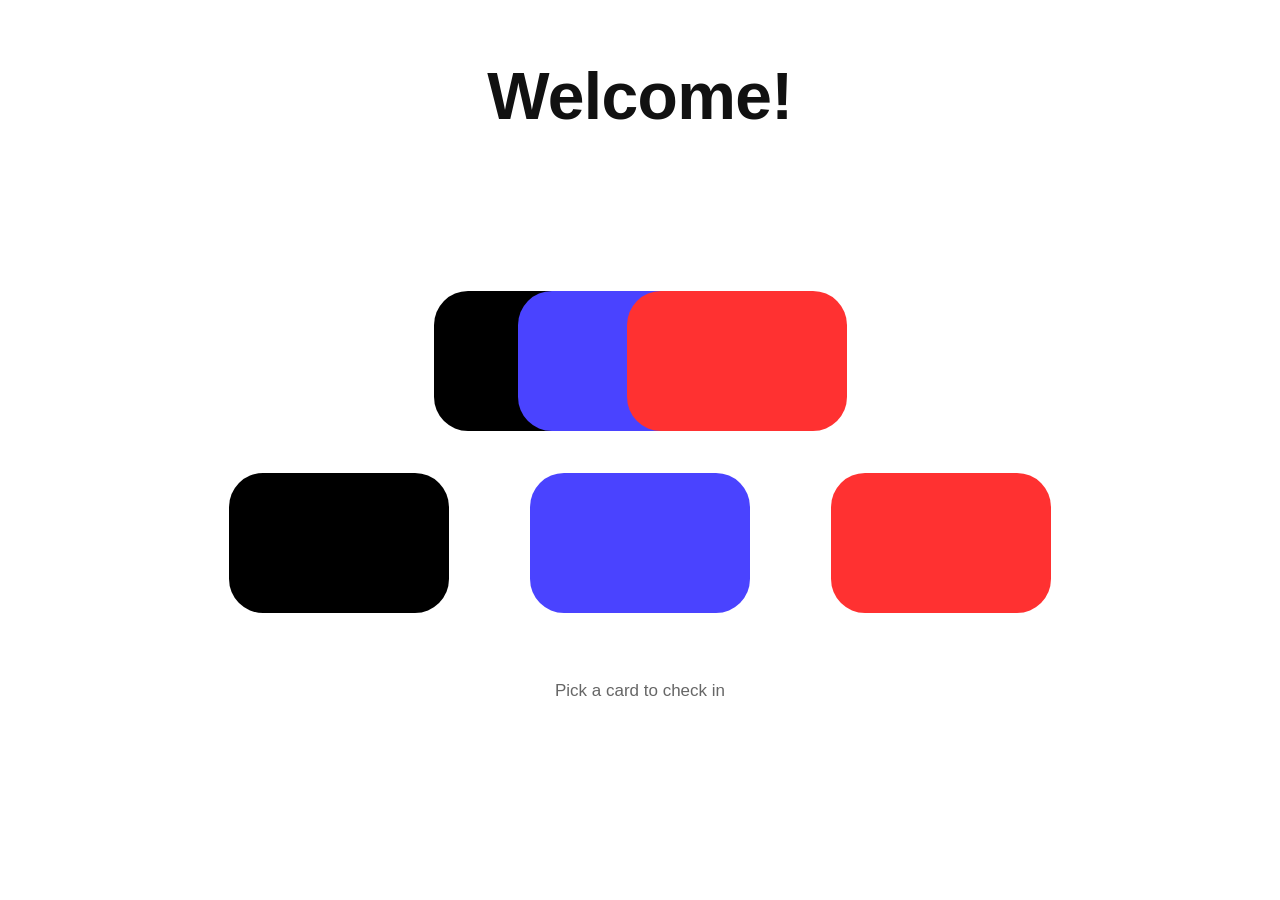
<file: index.html>
<!doctype html>
<html lang="en">
<head>
  <meta charset="utf-8">
  <meta name="viewport" content="width=device-width, initial-scale=1">
  <title>Yul Kim | Personal Library</title>
  <meta name="description" content="Yul Kim's portfolio, set up as a personal library. Step inside and pick a book.">
  <link rel="icon" href="data:image/svg+xml,%3Csvg xmlns='http://www.w3.org/2000/svg' viewBox='0 0 100 100'%3E%3Crect x='18' y='14' width='20' height='72' fill='%234a43ff'/%3E%3Crect x='42' y='8' width='16' height='78' fill='%23ff7f0a'/%3E%3Crect x='62' y='8' width='20' height='78' fill='%23e5a95c'/%3E%3C/svg%3E">
  <link rel="preconnect" href="https://fonts.googleapis.com">
  <link rel="preconnect" href="https://fonts.gstatic.com" crossorigin>
  <link rel="stylesheet" href="https://fonts.googleapis.com/css2?family=Pixelify+Sans:wght@400;600&family=VT323&display=swap">
  <link rel="stylesheet" href="style.css">
</head>
<body data-view="welcome" data-season="fall">

  <!-- ============ WELCOME ============ -->
  <main id="welcome" class="view stage">
    <h1>Welcome!</h1>

    <div class="card-stack" aria-label="Library cards">
      <button class="card card-black" type="button" aria-label="Enter the library"></button>
      <button class="card card-blue" type="button" aria-label="Enter the library"></button>
      <button class="card card-red" type="button" aria-label="Enter the library"></button>
    </div>

    <div class="card-row">
      <button class="card card-black" type="button" aria-label="Enter the library"></button>
      <button class="card card-blue" type="button" aria-label="Enter the library"></button>
      <button class="card card-red" type="button" aria-label="Enter the library"></button>
    </div>

    <p class="hint">Pick a card to check in</p>
  </main>

  <!-- ============ LIBRARY ============ -->
  <div id="library" class="view stage" hidden>
    <header class="lib-bar">
      <button id="backToWelcome" class="link-btn" type="button">&larr; Library cards</button>
      <span class="lib-title">Yul's Library</span>
    </header>

    <section class="shelves" aria-label="Bookshelves">
      <!-- Shelf 1 -->
      <div class="shelf">
        <div class="shelf-items">
          <button class="book book-about" type="button" data-book="about"><span class="spine"></span></button>
          <button class="book book-experience" type="button" data-book="experience"><span class="spine"></span></button>
          <button class="book book-projects" type="button" data-book="projects"><span class="spine"></span></button>
          <button class="book book-writing" type="button" data-book="writing"><span class="spine"></span></button>

          <div class="clock" role="timer" aria-label="Current time and date">
            <div class="clock-time" id="clockTime">00:00</div>
            <div class="clock-date" id="clockDate">Month, Day, Year</div>
          </div>
        </div>
        <div class="board"></div>
      </div>

      <!-- Shelf 2 -->
      <div class="shelf shelf-2">
        <div class="shelf-items">
          <a class="stickies" href="#notes" id="stickies" aria-label="Leave a note">
            <span class="sticky s-back"></span>
            <span class="sticky s-front"><em>Leave a note</em></span>
            <span class="sticky s-strip"></span>
            <span class="sticky s-pink"></span>
          </a>

          <button class="vase" id="vase" type="button" aria-label="Season flower. Tap to preview other seasons">
            <span class="vase-body"><span class="season-label" id="seasonLabel">Fall</span></span>
            <span class="vase-foot"></span>
            <svg class="flower" viewBox="0 0 100 130" aria-hidden="true">
              <rect class="stem" x="46" y="50" width="8" height="80" rx="1"/>
              <path class="leaf" d="M54 102 C70 100 80 90 84 76 C68 78 56 88 54 102Z"/>
              <polygon class="petals" id="petals" points=""/>
              <circle class="core" cx="50" cy="34" r="10"/>
            </svg>
          </button>

          <button class="book book-skills" type="button" data-book="skills"><span class="spine"></span></button>
          <button class="book book-contact" type="button" data-book="contact"><span class="spine"></span></button>
        </div>
        <div class="board"></div>
      </div>
    </section>

    <!-- Open book = visitor notes -->
    <section class="open-book" id="notes" aria-labelledby="notesTitle">
      <div class="page page-left">
        <h2 id="notesTitle">Notes from visitors</h2>
        <div id="notesList" class="notes-list"></div>
      </div>
      <div class="page page-right">
        <h2>Leave a note</h2>
        <p class="page-sub">Feedback, ideas, a hello. I read every one and publish a selection here.</p>
        <form id="noteForm" novalidate>
          <label for="noteName">Your name <span>(optional)</span></label>
          <input id="noteName" name="name" type="text" maxlength="60" autocomplete="name">
          <label for="noteText">Your note</label>
          <textarea id="noteText" name="text" rows="5" maxlength="600" required></textarea>
          <button type="submit" class="send">Send to Yul</button>
          <p id="noteStatus" class="status" role="status"></p>
        </form>
      </div>
    </section>

    <footer class="foot">&copy; <span id="year"></span> Yul Kim</footer>
  </div>

  <!-- ============ BOOK (full screen) ============ -->
  <div id="bookView" class="book-view" hidden role="dialog" aria-modal="true" aria-labelledby="bookTitle">
    <div class="book-head" id="bookHead">
      <button id="bookClose" class="close-btn" type="button">&times; Close book</button>
      <h2 id="bookTitle"></h2>
      <p id="bookSub"></p>
    </div>
    <div class="book-body" id="bookBody"></div>
    <nav class="book-nav" id="bookNav" aria-label="Other books"></nav>
  </div>

  <script src="data.js"></script>
  <script src="script.js"></script>
</body>
</html>
</file>
<file: style.css>
@font-face {
  font-family: "DSEG7";
  src: url("https://cdn.jsdelivr.net/npm/dseg@0.46.0/fonts/DSEG7-Classic/DSEG7Classic-Regular.woff2") format("woff2"),
       url("https://cdn.jsdelivr.net/npm/dseg@0.46.0/fonts/DSEG7-Classic/DSEG7Classic-Regular.woff") format("woff");
  font-display: swap;
}

:root {
  --ink: #111;
  --blue: #4a43ff;
  --red: #ff3131;
  --orange: #ff7f0a;
  --wall: #fffcf5;
  --board: #52453f;
  --paper: #fffdf7;

  /* flower colors, changed per season below */
  --petal: #ffc27a;
  --core: #f0a04b;
  --stem: #1f9d5b;
  --petal-line: transparent;
}

[data-season="winter"] { --wall: #f6faff; --petal: #f3f9ff; --core: #8fbbe8; --petal-line: #b9d6f2; }
[data-season="spring"] { --wall: #fffaf8; --petal: #ff9ec7; --core: #ffe27a; }
[data-season="summer"] { --wall: #fffdf0; --petal: #ffd23f; --core: #6b3f1d; }
[data-season="fall"]   { --wall: #fffcf5; --petal: #ffa24d; --core: #a8431a; }

* { box-sizing: border-box; }
[hidden] { display: none !important; }

html { -webkit-text-size-adjust: 100%; scroll-behavior: smooth; }
body {
  margin: 0;
  font-family: "Helvetica Neue", Helvetica, Arial, sans-serif;
  color: var(--ink);
  background: #fff;
}
body.book-open { overflow: hidden; }
button { font: inherit; color: inherit; cursor: pointer; }
:focus-visible { outline: 3px solid var(--blue); outline-offset: 3px; }

/* Everything on the welcome page and library scales from one unit (1em),
   so the layout keeps its proportions from phone to desktop. */
.stage {
  width: 100%;
  max-width: 1000px;
  margin-inline: auto;
  font-size: min(1vw, 10px);
}

.view { animation: rise .35s ease both; }
@keyframes rise { from { opacity: 0; transform: translateY(1.2em); } to { opacity: 1; transform: none; } }

/* ================= WELCOME ================= */
#welcome { padding-top: 6em; min-height: 100vh; }

h1 {
  margin: 0 0 2.4em;
  text-align: center;
  font-size: 6.6em;
  line-height: 1.1;
  font-weight: 800;
  letter-spacing: -.01em;
}

.card {
  display: block;
  width: 22em;
  height: 14em;
  border: 0;
  border-radius: 3.4em;
}
.card-black { background: #000; }
.card-blue  { background: var(--blue); }
.card-red   { background: var(--red); }
.card:hover, .card:focus-visible { transform: translateY(-.8em); box-shadow: 0 1.2em 2em rgba(0,0,0,.18); }
.card:active { transform: scale(.97); }

.card-stack { position: relative; width: 41.3em; height: 14em; margin: 0 auto 4.2em; }
.card-stack .card { position: absolute; top: 0; }
.card-stack .card-black { left: 0;      z-index: 1; }
.card-stack .card-blue  { left: 8.4em;  z-index: 2; }
.card-stack .card-red   { left: 19.3em; z-index: 3; }
.card-stack:hover .card-blue { translate: 1.4em 0; }
.card-stack:hover .card-red  { translate: 3em 0; }

.card-row { display: flex; justify-content: center; gap: 8.1em; }

.hint {
  text-align: center;
  margin: 4em 0 0;
  font-size: max(1.7em, 14px); 
  color: #666;
}

/* ================= LIBRARY ================= */
.lib-bar {
  display: flex; align-items: center; justify-content: space-between;
  padding: 1.6em 2em;
  font-size: max(1.7em, 14px);
}
.link-btn { background: none; border: 0; padding: .3em .2em; font-weight: 600; }
.link-btn:hover { text-decoration: underline; }
.lib-title { font-weight: 800; letter-spacing: -.01em; }

.shelves { background: var(--wall); padding-top: 3.1em; padding-bottom: 4.5em; transition: background .4s; }
.shelf-items {
  display: flex; align-items: flex-end;
  padding: 0 3.2em;
}
.board { height: 2em; background: var(--board); margin: 0 1.7em; }
.shelf-2 { margin-top: 3.3em; }
.shelf-2 .shelf-items { padding: 0 5.8em 0 5.6em; }

/* ---- books ---- */
.book {
  flex: none;
  border: 0; padding: 0;
  display: flex; align-items: center; justify-content: center;
  transition: transform .18s ease, filter .18s ease;
}
.book:hover, .book:focus-visible { transform: translateY(-1em); filter: brightness(1.06); }
.spine {
  writing-mode: vertical-rl;
  transform: rotate(180deg);
  font-weight: 700;
  font-size: max(1.5em, 11px);
  letter-spacing: .06em;
  white-space: nowrap;
}

.book-about      { width: 8.2em; height: 22.8em; background: var(--blue);  color: #fff; }
.book-experience { width: 5em;   height: 23.6em; background: var(--orange); color: #fff; margin-left: .6em; }
.book-projects   { width: 5em;   height: 23.6em; background: #e5a95c;       color: #3a2a14; margin-left: .5em; }
.book-writing {
  width: 4.5em; height: 15em; background: #e35454; color: #fff;
  margin-left: .8em; transform: rotate(12deg); transform-origin: bottom left;
}
.book-writing:hover, .book-writing:focus-visible { transform: rotate(12deg) translateY(-1em); }
.book-skills  { width: 6.5em; height: 25.8em; background: #f5479b; color: #fff; margin-left: auto; }
.book-contact { width: 9.8em; height: 28.7em; background: #04783c; color: #fff; margin-left: .9em; }

/* ---- clock ---- */
.clock {
  margin-left: auto; margin-right: 10.8em;
  width: 26.5em; height: 12.6em;
  background: #e1f0fd;
  border-radius: 3em;
  display: flex; flex-direction: column; justify-content: center;
  padding: 0 2.6em;
  overflow: hidden;
}
.book-writing + .clock { margin-left: auto; }
.clock-time {
  font-family: "DSEG7", "VT323", monospace;
  font-size: 4.8em;
  line-height: 1.05;
  letter-spacing: .04em;
  white-space: nowrap;
}
.clock-time .colon { animation: blink 1s steps(1) infinite; }
@keyframes blink { 50% { opacity: .15; } }
.clock-date {
  font-family: "Pixelify Sans", "VT323", monospace;
  font-size: max(1.3em, 9px);
  white-space: nowrap;
  margin-top: .3em;
}

/* ---- stickies ---- */
.stickies { position: relative; width: 16em; height: 26.5em; flex: none; display: block; text-decoration: none; color: inherit; transition: transform .18s; }
.stickies:hover, .stickies:focus-visible { transform: translateY(-.8em) rotate(-1.5deg); }
.sticky { position: absolute; display: block; }
.s-back  { left: 0;     bottom: 12.7em; width: 11.5em; height: 11.2em; background: #f9f98c; }
.s-front { left: 4.4em; bottom: 15.2em; width: 11.6em; height: 11.3em; background: #fbfd96; display: flex; align-items: center; justify-content: center; text-align: center; padding: .6em; }
.s-front em { font-family: "Pixelify Sans", monospace; font-style: normal; font-size: max(1.5em, 10px); line-height: 1.15; color: #6b6b1f; }
.s-strip { left: 0;     bottom: 5.6em;  width: 11.5em; height: 2.5em;  background: #fbfb8e; }
.s-pink  { left: 1.35em; bottom: 0;     width: 11.6em; height: 5.6em;  background: #ffdcf7; }

/* ---- vase + flower ---- */
.vase {
  position: relative; flex: none;
  width: 12.4em; height: 15em;
  margin-left: 2.7em;
  border: 0; background: none; padding: 0;
}
.vase-body {
  position: absolute; left: 0; right: 0; top: 0; bottom: 1.6em;
  background: #bbdffc;
  border-radius: .8em .8em 4.4em 4.4em;
  display: flex; align-items: flex-end; justify-content: center; padding-bottom: 2em;
}
.vase-foot {
  position: absolute; left: 1.4em; right: 1.4em; bottom: 0; height: 2.4em;
  background: #bbdffc; border-radius: 1.2em 1.2em .6em .6em;
}
.season-label {
  position: relative; z-index: 3;
  font-family: "Pixelify Sans", monospace; font-weight: 600;
  font-size: max(1.5em, 9px);
  color: #2b5f8f;
}
.flower {
  position: absolute; left: 50%; bottom: 1em;
  width: 14em; height: auto;
  translate: -50% 0;
  z-index: 2;
  overflow: visible;
  transition: transform .25s;
  transform-origin: 50% 100%;
}
.vase:hover .flower, .vase:focus-visible .flower { transform: rotate(4deg); }
.flower .stem   { fill: var(--stem); }
.flower .leaf   { fill: var(--stem); }
.flower .petals { fill: var(--petal); stroke: var(--petal-line); stroke-width: 1.5; stroke-linejoin: round; transition: fill .4s; }
.flower .core   { fill: var(--core); transition: fill .4s; }
[data-season="winter"] .flower .leaf { display: none; }

/* ================= OPEN BOOK (notes) ================= */
.open-book {
  display: grid; grid-template-columns: 1fr 1fr;
  min-height: max(50em, 430px);
  border: .6em solid var(--orange);
  border-radius: 1.4em;
  background: #fff;
  overflow: hidden;
  scroll-margin-top: 1em;
}
.page { padding: 2.6em 2.8em; font-size: max(1.6em, 14px); min-width: 0; }
.page-left { border-right: 2px solid #e8e8e8; }
.page h2 { margin: 0 0 .5em; font-size: 1.25em; }
.page-sub { margin: 0 0 1.2em; color: #666; font-size: .92em; line-height: 1.45; }

.notes-list { display: grid; gap: .9em; }
.note { background: #fffbe0; padding: .9em 1em; border-radius: .5em; box-shadow: 0 1px 2px rgba(0,0,0,.08); }
.note p { margin: 0 0 .5em; line-height: 1.45; white-space: pre-wrap; overflow-wrap: anywhere; }
.note small { color: #7a7a55; }
.empty { color: #888; line-height: 1.5; }

form label { display: block; font-weight: 600; margin: 1em 0 .3em; font-size: .92em; }
form label span { font-weight: 400; color: #888; }
input, textarea {
  width: 100%; font: inherit; font-size: 1em;
  padding: .6em .7em;
  border: 2px solid #ddd; border-radius: .5em;
  background: #fff;
}
textarea { resize: vertical; min-height: 7em; }
input:focus, textarea:focus { outline: none; border-color: var(--orange); }
.send {
  margin-top: 1em;
  background: var(--ink); color: #fff;
  border: 0; border-radius: 999px;
  padding: .7em 1.4em; font-weight: 700;
}
.send:hover { background: var(--blue); }
.status { min-height: 1.4em; margin: .8em 0 0; font-size: .9em; color: #444; }
.status.err { color: #c11; }

.foot { padding: 2.4em 0 4em; text-align: center; color: #888; font-size: max(1.4em, 13px); }

/* ================= FULL-SCREEN BOOK ================= */
.book-view {
  position: fixed; inset: 0; z-index: 50;
  overflow-y: auto;
  background: var(--paper);
  animation: openBook .3s ease both;
}
@keyframes openBook { from { opacity: 0; transform: scale(.97); } to { opacity: 1; transform: none; } }

.book-head { padding: 1.4rem 1.5rem 3rem; }
.book-head > * { max-width: 760px; margin-inline: auto; }
.close-btn {
  display: block;
  background: rgba(255,255,255,.2); color: inherit;
  border: 2px solid currentColor; border-radius: 999px;
  padding: .45rem 1rem; font-weight: 700; font-size: .95rem;
  margin-bottom: 2.4rem;
}
.close-btn:hover { background: rgba(255,255,255,.35); }
.book-head h2 { margin: 0; font-size: clamp(2.4rem, 8vw, 4.2rem); line-height: 1.05; letter-spacing: -.02em; }
.book-head p { margin: .6rem auto 0; font-size: 1.15rem; opacity: .9; }

.book-body { max-width: 760px; margin: 0 auto; padding: 2.2rem 1.5rem 1rem; }
.book-body section { margin-bottom: 2.6rem; }
.book-body h3 { margin: 0 0 1rem; font-size: 1.5rem; }
.book-body p { line-height: 1.65; font-size: 1.08rem; margin: 0 0 1rem; }
.entry { padding: 1.1rem 0; border-top: 1px solid #e6e1d4; }
.entry:last-child { border-bottom: 1px solid #e6e1d4; }
.entry h4 { margin: 0; font-size: 1.15rem; }
.entry .meta { margin: .25rem 0 0; color: #777; font-size: .95rem; }
.entry p { margin: .5rem 0 0; font-size: 1.02rem; }
.entry a, .links a { color: var(--blue); font-weight: 600; }
.links { list-style: none; padding: 0; margin: 0; display: grid; gap: .8rem; font-size: 1.15rem; }

.book-nav {
  max-width: 760px; margin: 0 auto; padding: 1rem 1.5rem 4rem;
  display: flex; justify-content: space-between; gap: 1rem;
}
.book-nav button {
  border: 2px solid var(--ink); background: none; border-radius: 999px;
  padding: .55rem 1.1rem; font-weight: 700;
}
.book-nav button:hover { background: var(--ink); color: #fff; }

/* ================= SMALL SCREENS ================= */
@media (max-width: 640px) {
  .open-book { grid-template-columns: 1fr; }
  .page-left { border-right: 0; border-bottom: 2px solid #e8e8e8; }
}

@media (prefers-reduced-motion: reduce) {
  *, *::before, *::after { animation: none !important; transition: none !important; }
}
</file>
